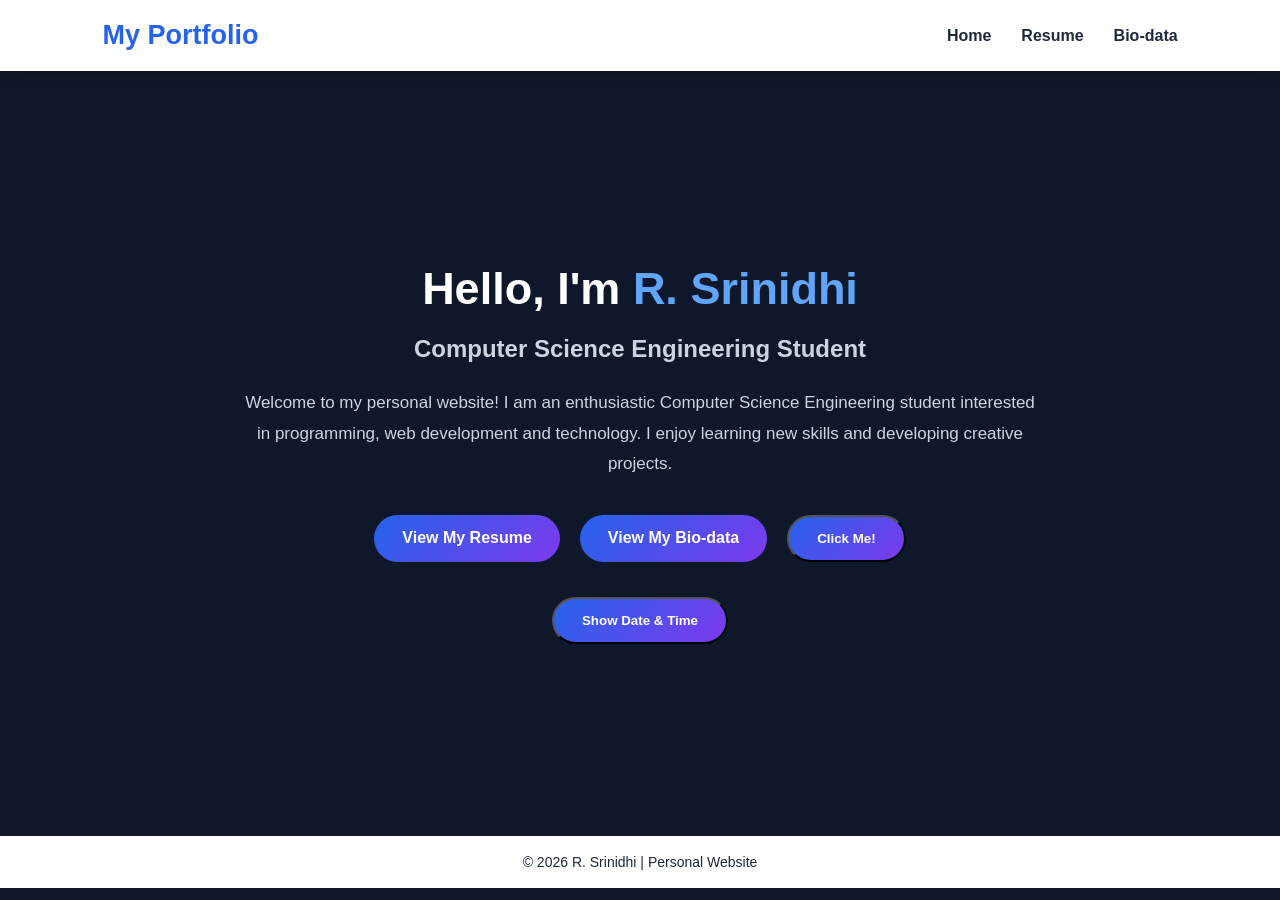
<file: index.html>
<!DOCTYPE html>
<html lang="en">

<head>
    <meta charset="UTF-8">
    <meta name="viewport" content="width=device-width, initial-scale=1.0">

    <title>My Personal Website</title>

     <link rel="stylesheet" href="style.css">
    

</head>

<body>

    <!-- Navigation Bar -->
    <header>
        <nav class="navbar">

            <h2 class="logo">My Portfolio</h2>

            <ul>
                <li><a href="index.html">Home</a></li>
                <li><a href="resume.html">Resume</a></li>
                <li><a href="biodata.html">Bio-data</a></li>
            </ul>

        </nav>
    </header>


    <!-- Home Section -->
    <section class="home">

        <div class="home-content">

            <h1>Hello, I'm <span>R. Srinidhi</span></h1>

            <h2>Computer Science Engineering Student</h2>

            <p>
                Welcome to my personal website!
                I am an enthusiastic Computer Science Engineering student
                interested in programming, web development and technology.
                I enjoy learning new skills and developing creative projects.
            </p>

            <div class="buttons">

    <a href="resume.html" class="btn">View My Resume</a>

    <a href="biodata.html" class="btn">View My Bio-data</a>

    <button class="btn" id="welcomeBtn">Click Me!</button>

</div>

<p id="message"></p>

<button class="btn" id="dateBtn">Show Date & Time</button>

        </div>

    </section>


    <!-- Footer -->
    <footer>
        <p>&copy; 2026 R. Srinidhi | Personal Website</p>
    </footer>


    <script src="https://code.jquery.com/jquery-3.7.1.min.js"></script>

    <script src="script.js"></script>

</body>

</html>
</file>
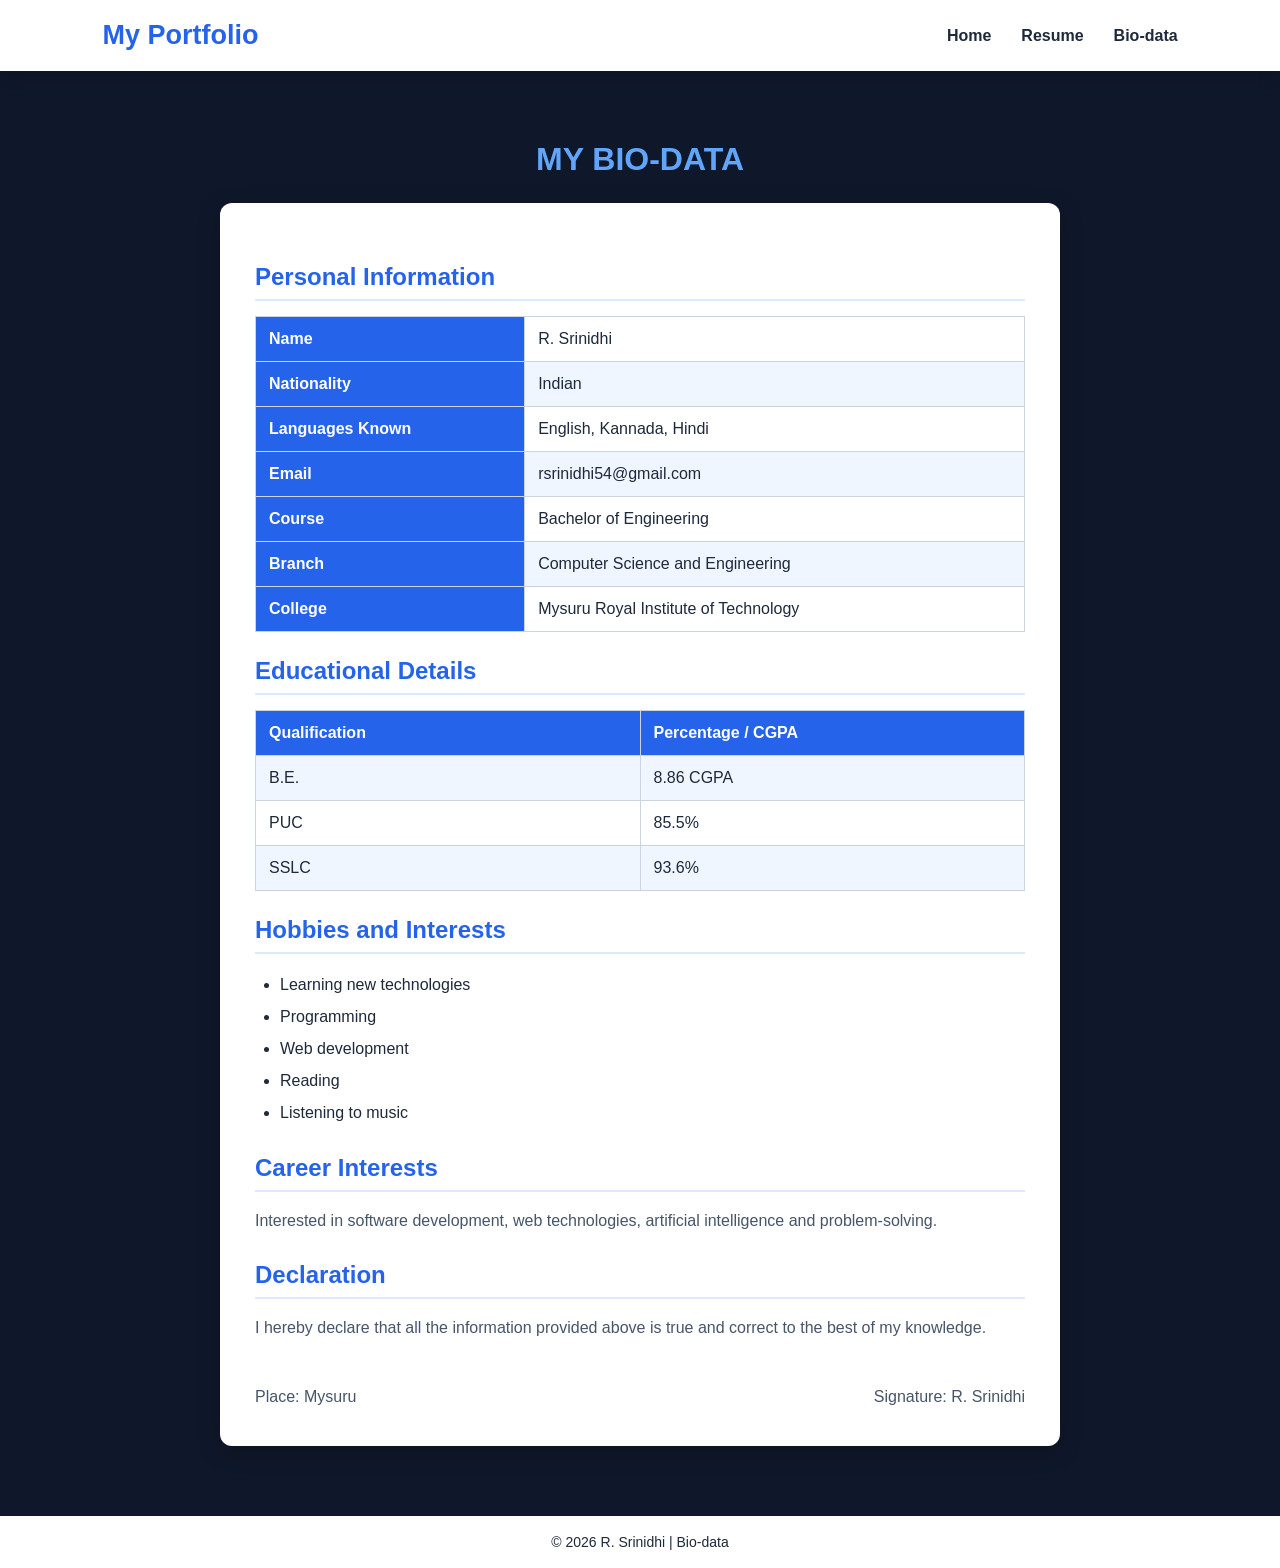
<file: biodata.html>
<!DOCTYPE html>
<html lang="en">

<head>
    <meta charset="UTF-8">
    <meta name="viewport" content="width=device-width, initial-scale=1.0">

    <title>My Bio-data</title>

    <link rel="stylesheet" href="style.css">

</head>

<body>

    <!-- Navigation Bar -->

    <header>
        <nav class="navbar">

            <h2 class="logo">My Portfolio</h2>

            <ul>
                <li><a href="index.html">Home</a></li>
                <li><a href="resume.html">Resume</a></li>
                <li><a href="biodata.html">Bio-data</a></li>
            </ul>

        </nav>
    </header>


    <!-- Bio-data Section -->

    <div class="biodata-container">

        <h1>MY BIO-DATA</h1>

        <div class="biodata-card">

            <h2>Personal Information</h2>

            <table>

                <tr>
                    <th>Name</th>
                    <td>R. Srinidhi</td>
                </tr>

                <tr>
                    <th>Nationality</th>
                    <td>Indian</td>
                </tr>

                <tr>
                    <th>Languages Known</th>
                    <td>English, Kannada, Hindi</td>
                </tr>

                <tr>
                    <th>Email</th>
                    <td>rsrinidhi54@gmail.com</td>
                </tr>

                <tr>
                    <th>Course</th>
                    <td>Bachelor of Engineering</td>
                </tr>

                <tr>
                    <th>Branch</th>
                    <td>Computer Science and Engineering</td>
                </tr>

                <tr>
                    <th>College</th>
                    <td>Mysuru Royal Institute of Technology</td>
                </tr>

            </table>


            <h2>Educational Details</h2>

            <table>

                <tr>
                    <th>Qualification</th>
                    <th>Percentage / CGPA</th>
                </tr>

                <tr>
                    <td>B.E.</td>
                    <td>8.86 CGPA</td>
                </tr>

                <tr>
                    <td>PUC</td>
                    <td>85.5%</td>
                </tr>

                <tr>
                    <td>SSLC</td>
                    <td>93.6%</td>
                </tr>

            </table>


            <h2>Hobbies and Interests</h2>

            <ul>
                <li>Learning new technologies</li>
                <li>Programming</li>
                <li>Web development</li>
                <li>Reading</li>
                <li>Listening to music</li>
            </ul>


            <h2>Career Interests</h2>

            <p>
                Interested in software development, web technologies,
                artificial intelligence and problem-solving.
            </p>


            <h2>Declaration</h2>

            <p>
                I hereby declare that all the information provided
                above is true and correct to the best of my knowledge.
            </p>


            <div class="signature">

                <p>Place: Mysuru</p>

                <p>Signature: R. Srinidhi</p>

            </div>

        </div>

    </div>


    <footer>
        <p>&copy; 2026 R. Srinidhi | Bio-data</p>
    </footer>


    <script src="script.js"></script>

</body>

</html>
</file>
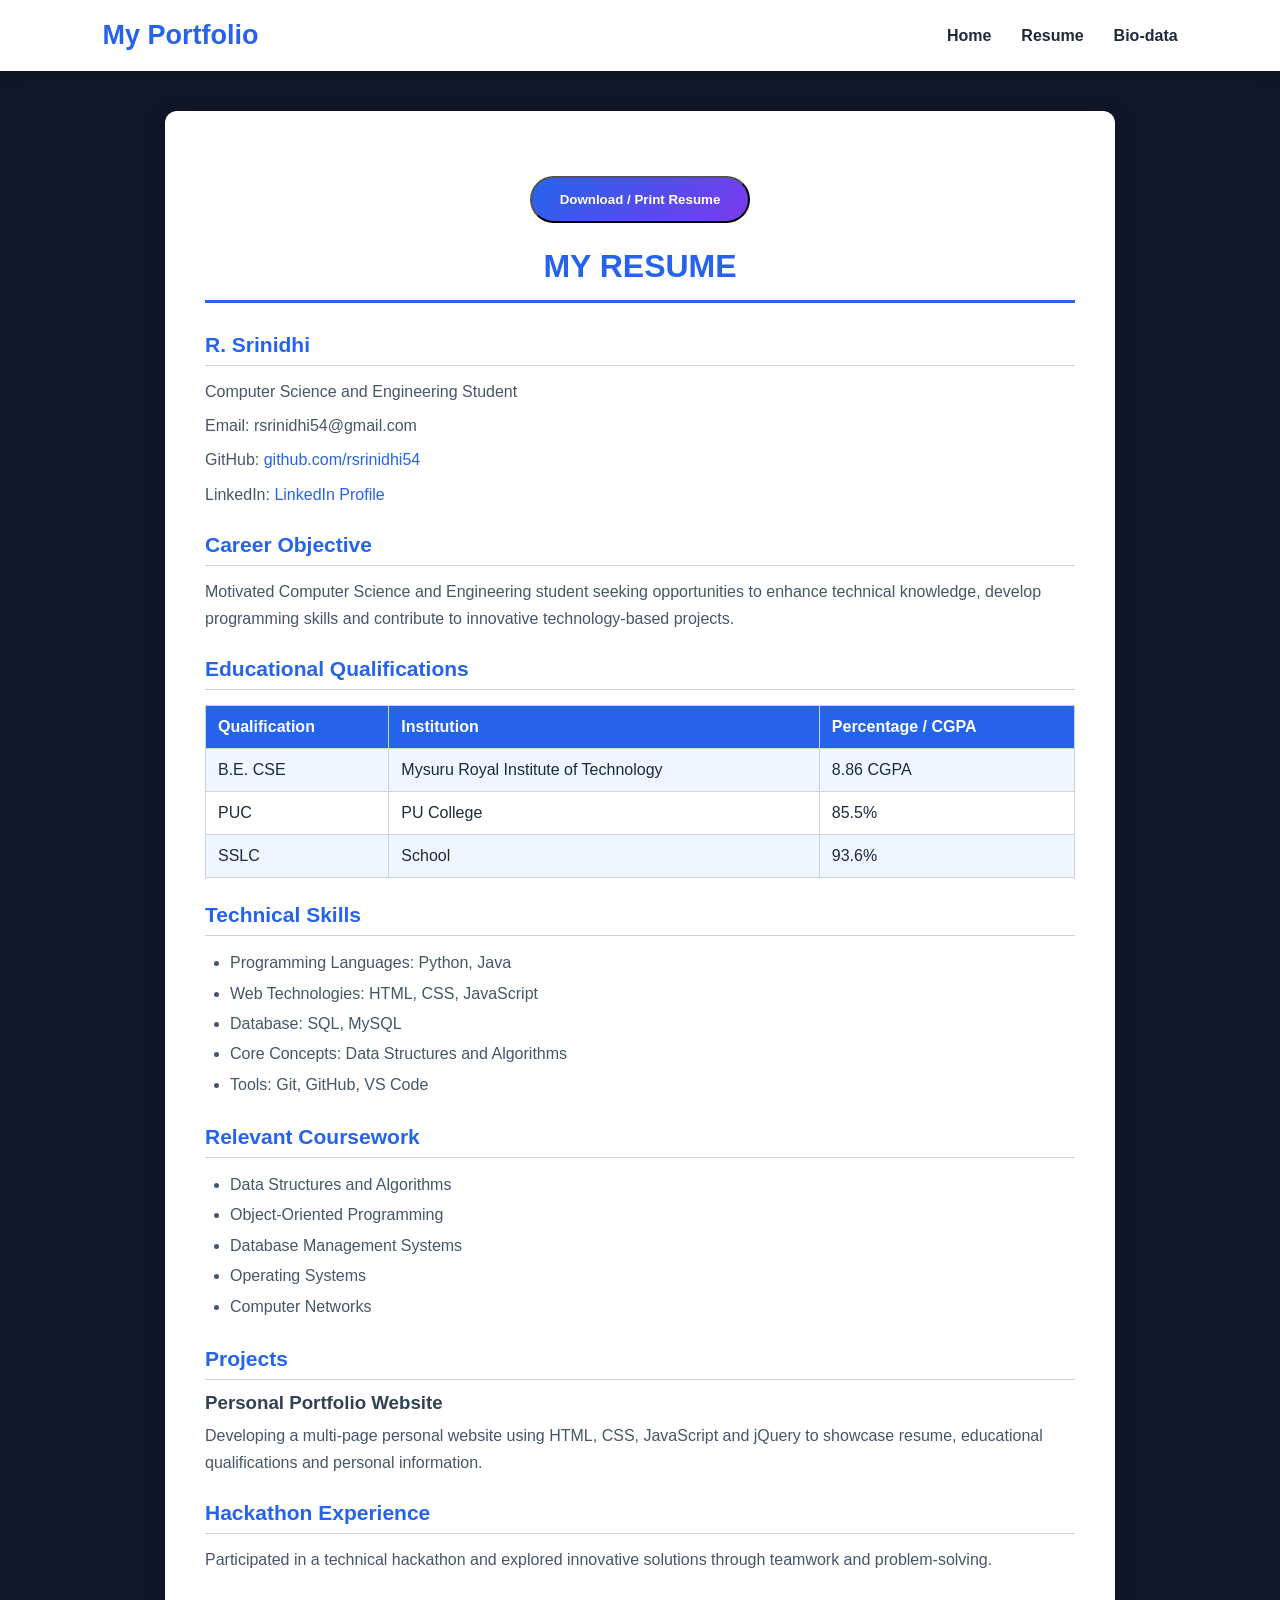
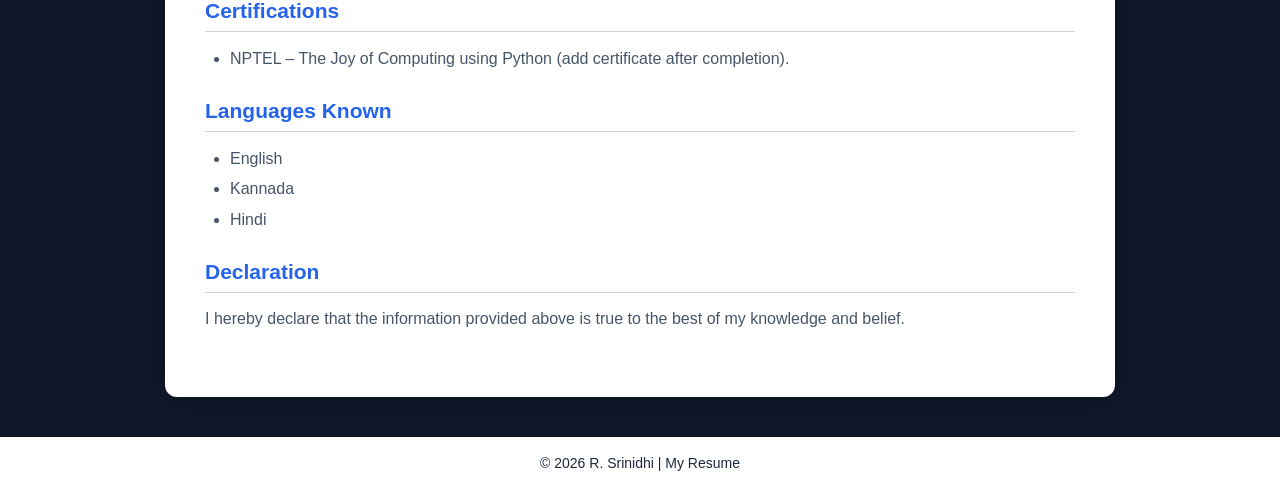
<file: resume.html>
<!DOCTYPE html>
<html lang="en">

<head>
    <meta charset="UTF-8">
    <meta name="viewport" content="width=device-width, initial-scale=1.0">

    <title>My Resume</title>

    <link rel="stylesheet" href="style.css">

</head>

<body>

    <!-- Navigation Bar -->
    <header>
        <nav class="navbar">

            <h2 class="logo">My Portfolio</h2>

            <ul>
                <li><a href="index.html">Home</a></li>
                <li><a href="resume.html">Resume</a></li>
                <li><a href="biodata.html">Bio-data</a></li>
            </ul>

        </nav>
    </header>


    <!-- Resume Section -->
    <main class="resume-container">
        <div style="text-align:center; margin:25px;">
    <button class="btn" onclick="window.print()">
        Download / Print Resume
    </button>
</div>

        <h1>MY RESUME</h1>

        <!-- Personal Information -->
        <section class="resume-section">

            <h2>R. Srinidhi</h2>

            <p>Computer Science and Engineering Student</p>

            <p>Email: rsrinidhi54@gmail.com</p>

            <p>GitHub:
                <a href="https://github.com/rsrinidhi54" target="_blank">
                    github.com/rsrinidhi54
                </a>
            </p>

            <p>LinkedIn:
                <a href="https://www.linkedin.com/in/r-srinidhi-rm1730/"
                   target="_blank">
                    LinkedIn Profile
                </a>
            </p>

        </section>


        <!-- Career Objective -->
        <section class="resume-section">

            <h2>Career Objective</h2>

            <p>
                Motivated Computer Science and Engineering student
                seeking opportunities to enhance technical knowledge,
                develop programming skills and contribute to innovative
                technology-based projects.
            </p>

        </section>


        <!-- Education -->
        <section class="resume-section">

            <h2>Educational Qualifications</h2>

            <table>

                <tr>
                    <th>Qualification</th>
                    <th>Institution</th>
                    <th>Percentage / CGPA</th>
                </tr>

                <tr>
                    <td>B.E. CSE</td>
                    <td>Mysuru Royal Institute of Technology</td>
                    <td>8.86 CGPA</td>
                </tr>

                <tr>
                    <td>PUC</td>
                    <td>PU College</td>
                    <td>85.5%</td>
                </tr>

                <tr>
                    <td>SSLC</td>
                    <td>School</td>
                    <td>93.6%</td>
                </tr>

            </table>

        </section>


        <!-- Technical Skills -->
        <section class="resume-section">

            <h2>Technical Skills</h2>

            <ul>
                <li>Programming Languages: Python, Java</li>
                <li>Web Technologies: HTML, CSS, JavaScript</li>
                <li>Database: SQL, MySQL</li>
                <li>Core Concepts: Data Structures and Algorithms</li>
                <li>Tools: Git, GitHub, VS Code</li>
            </ul>

        </section>


        <!-- Relevant Coursework -->
        <section class="resume-section">

            <h2>Relevant Coursework</h2>

            <ul>
                <li>Data Structures and Algorithms</li>
                <li>Object-Oriented Programming</li>
                <li>Database Management Systems</li>
                <li>Operating Systems</li>
                <li>Computer Networks</li>
            </ul>

        </section>


        <!-- Projects -->
        <section class="resume-section">

            <h2>Projects</h2>

            <h3>Personal Portfolio Website</h3>

            <p>
                Developing a multi-page personal website using HTML,
                CSS, JavaScript and jQuery to showcase resume,
                educational qualifications and personal information.
            </p>

        </section>


        <!-- Hackathon -->
        <section class="resume-section">

            <h2>Hackathon Experience</h2>

            <p>
                Participated in a technical hackathon and explored
                innovative solutions through teamwork and problem-solving.
            </p>

        </section>


        <!-- Certifications -->
        <section class="resume-section">

            <h2>Certifications</h2>

            <ul>
                <li>NPTEL – The Joy of Computing using Python (add certificate after completion).</li>
            </ul>

        </section>


        <!-- Languages -->
        <section class="resume-section">

            <h2>Languages Known</h2>

            <ul>
                <li>English</li>
                <li>Kannada</li>
                <li>Hindi</li>
            </ul>

        </section>


        <!-- Declaration -->
        <section class="resume-section">

            <h2>Declaration</h2>

            <p>
                I hereby declare that the information provided above
                is true to the best of my knowledge and belief.
            </p>

        </section>


    </main>


    <footer>
        <p>&copy; 2026 R. Srinidhi | My Resume</p>
    </footer>


    <script src="https://code.jquery.com/jquery-3.7.1.min.js"></script>
<script src="script.js"></script>

</body>

</html>
</file>
<file: style.css>
/* General Styling */

* {
    margin: 0;
    padding: 0;
    box-sizing: border-box;
    font-family: 'Segoe UI', Arial, sans-serif;
}

body {
    background: #0f172a;
    color: white;
    min-height: 100vh;
}


/* Navigation Bar */

header {
    background: #ffffff;
    padding: 20px 8%;
    box-shadow: 0 3px 15px rgba(0, 0, 0, 0.2);
}

.navbar {
    display: flex;
    justify-content: space-between;
    align-items: center;
}

.logo {
    color: #2563eb;
    font-size: 27px;
    font-weight: bold;
}

.navbar ul {
    display: flex;
    list-style: none;
    gap: 30px;
}

.navbar ul li a {
    text-decoration: none;
    color: #1e293b;
    font-size: 16px;
    font-weight: 600;
    transition: 0.3s;
}

.navbar ul li a:hover {
    color: #2563eb;
}


/* Home Section */

.home {
    min-height: 85vh;
    display: flex;
    justify-content: center;
    align-items: center;
    padding: 50px 10%;
    text-align: center;
}

.home-content {
    max-width: 800px;
}

.home-content h1 {
    font-size: 45px;
    margin-bottom: 20px;
}

.home-content h1 span {
    color: #60a5fa;
}

.home-content h2 {
    font-size: 24px;
    color: #cbd5e1;
    margin-bottom: 25px;
}

.home-content p {
    font-size: 17px;
    line-height: 1.8;
    color: #cbd5e1;
    margin-bottom: 35px;
}


/* Buttons */

.buttons {
    display: flex;
    justify-content: center;
    gap: 20px;
    flex-wrap: wrap;
}

.btn {
    display: inline-block;
    background: linear-gradient(135deg, #2563eb, #7c3aed);
    color: white;
    padding: 14px 28px;
    border-radius: 30px;
    text-decoration: none;
    font-weight: bold;
    transition: 0.3s;
}

.btn:hover {
    transform: translateY(-5px);
    box-shadow: 0 8px 20px rgba(37, 99, 235, 0.4);
}


/* Footer */

footer {
    background: #ffffff;
    color: #1e293b;
    text-align: center;
    padding: 18px;
    font-size: 14px;
}


/* Responsive Design */

@media (max-width: 600px) {

    .navbar {
        flex-direction: column;
        gap: 20px;
    }

    .navbar ul {
        gap: 15px;
    }

    .home-content h1 {
        font-size: 32px;
    }

    .home-content h2 {
        font-size: 19px;
    }

    .buttons {
        flex-direction: column;
        align-items: center;
    }

}

/* =========================
   RESUME PAGE STYLING
========================= */

.resume-container {
    max-width: 950px;
    margin: 40px auto;
    padding: 40px;
    background: white;
    color: #1e293b;
    border-radius: 12px;
    box-shadow: 0 5px 25px rgba(0, 0, 0, 0.2);
}

.resume-container > h1 {
    text-align: center;
    color: #2563eb;
    font-size: 32px;
    margin-bottom: 30px;
    border-bottom: 3px solid #2563eb;
    padding-bottom: 15px;
}

.resume-section {
    margin-bottom: 25px;
}

.resume-section h2 {
    color: #2563eb;
    font-size: 21px;
    margin-bottom: 12px;
    border-bottom: 1px solid #cbd5e1;
    padding-bottom: 8px;
}

.resume-section h3 {
    color: #334155;
    margin-bottom: 8px;
}

.resume-section p {
    line-height: 1.7;
    margin-bottom: 7px;
    color: #475569;
}

.resume-section ul {
    padding-left: 25px;
    line-height: 1.9;
    color: #475569;
}

.resume-section a {
    color: #2563eb;
    text-decoration: none;
}

.resume-section a:hover {
    text-decoration: underline;
}

/* Education Table */

.resume-section table {
    width: 100%;
    border-collapse: collapse;
    margin-top: 15px;
}

.resume-section th,
.resume-section td {
    border: 1px solid #cbd5e1;
    padding: 12px;
    text-align: left;
}

.resume-section th {
    background: #2563eb;
    color: white;
}

.resume-section tr:nth-child(even) {
    background: #eff6ff;
}

/* Resume Responsive Design */

@media (max-width: 600px) {

    .resume-container {
        margin: 15px;
        padding: 20px;
    }

    .resume-container > h1 {
        font-size: 25px;
    }

    .resume-section table {
        font-size: 12px;
    }

    .resume-section th,
    .resume-section td {
        padding: 7px;
    }

}

/* Print Resume */

@media print {

    body {
        background: white;
    }

    header,
    footer {
        display: none;
    }

    .resume-container {
        box-shadow: none;
        margin: 0;
        max-width: 100%;
    }

}

/* =========================
   BIO-DATA PAGE STYLING
========================= */

.biodata-container {
    max-width: 900px;
    margin: 40px auto;
    padding: 30px;
}

.biodata-container > h1 {
    text-align: center;
    color: #60a5fa;
    margin-bottom: 25px;
    font-size: 32px;
}

.biodata-card {
    background: white;
    color: #1e293b;
    padding: 35px;
    border-radius: 12px;
    box-shadow: 0 5px 25px rgba(0, 0, 0, 0.2);
}

.biodata-card h2 {
    color: #2563eb;
    margin-top: 25px;
    margin-bottom: 15px;
    border-bottom: 2px solid #dbeafe;
    padding-bottom: 8px;
}

.biodata-card table {
    width: 100%;
    border-collapse: collapse;
    margin-bottom: 20px;
}

.biodata-card th,
.biodata-card td {
    padding: 13px;
    border: 1px solid #cbd5e1;
    text-align: left;
}

.biodata-card th {
    background: #2563eb;
    color: white;
    width: 35%;
}

.biodata-card tr:nth-child(even) {
    background: #eff6ff;
}

.biodata-card ul {
    padding-left: 25px;
    line-height: 2;
}

.biodata-card p {
    line-height: 1.8;
    color: #475569;
}

.signature {
    display: flex;
    justify-content: space-between;
    margin-top: 40px;
    flex-wrap: wrap;
}

@media (max-width: 600px) {

    .biodata-container {
        padding: 15px;
    }

    .biodata-card {
        padding: 18px;
    }

    .biodata-card table {
        font-size: 13px;
    }

    .biodata-card th,
    .biodata-card td {
        padding: 8px;
    }

}
</file>
